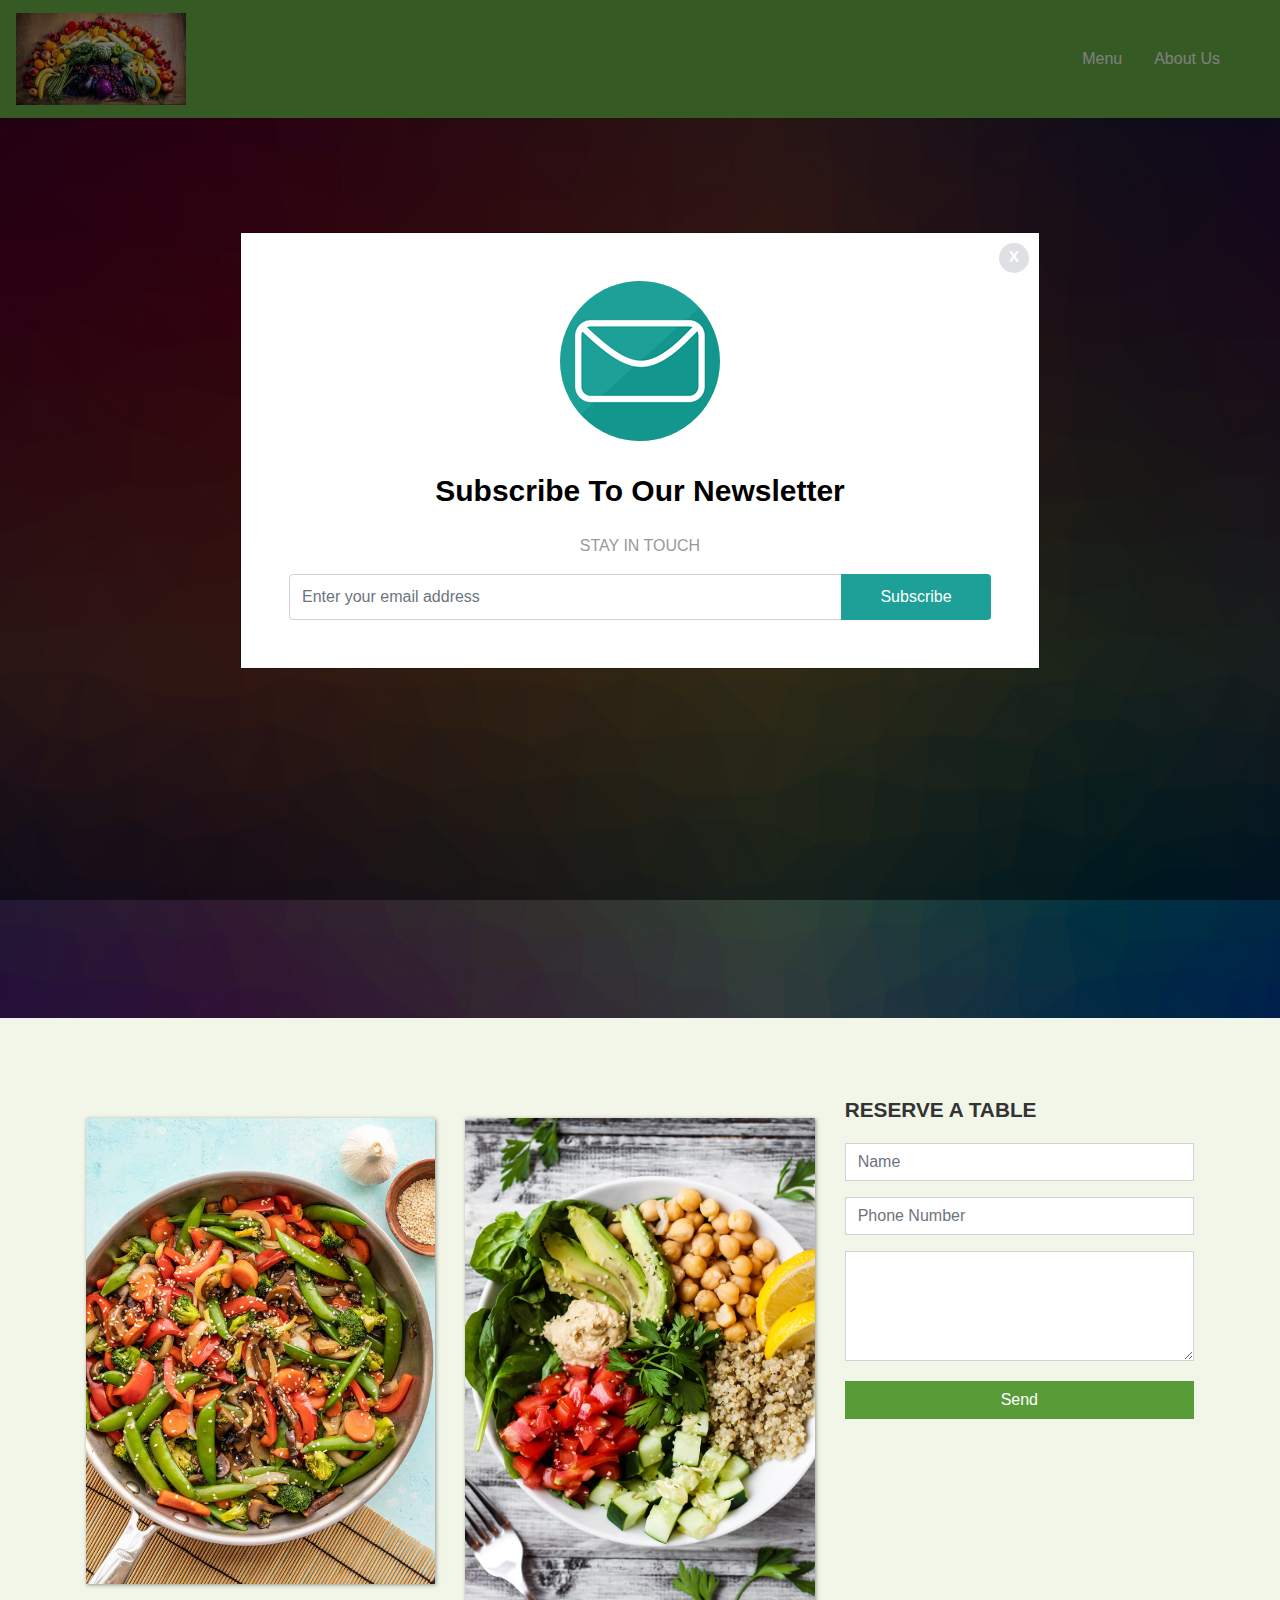
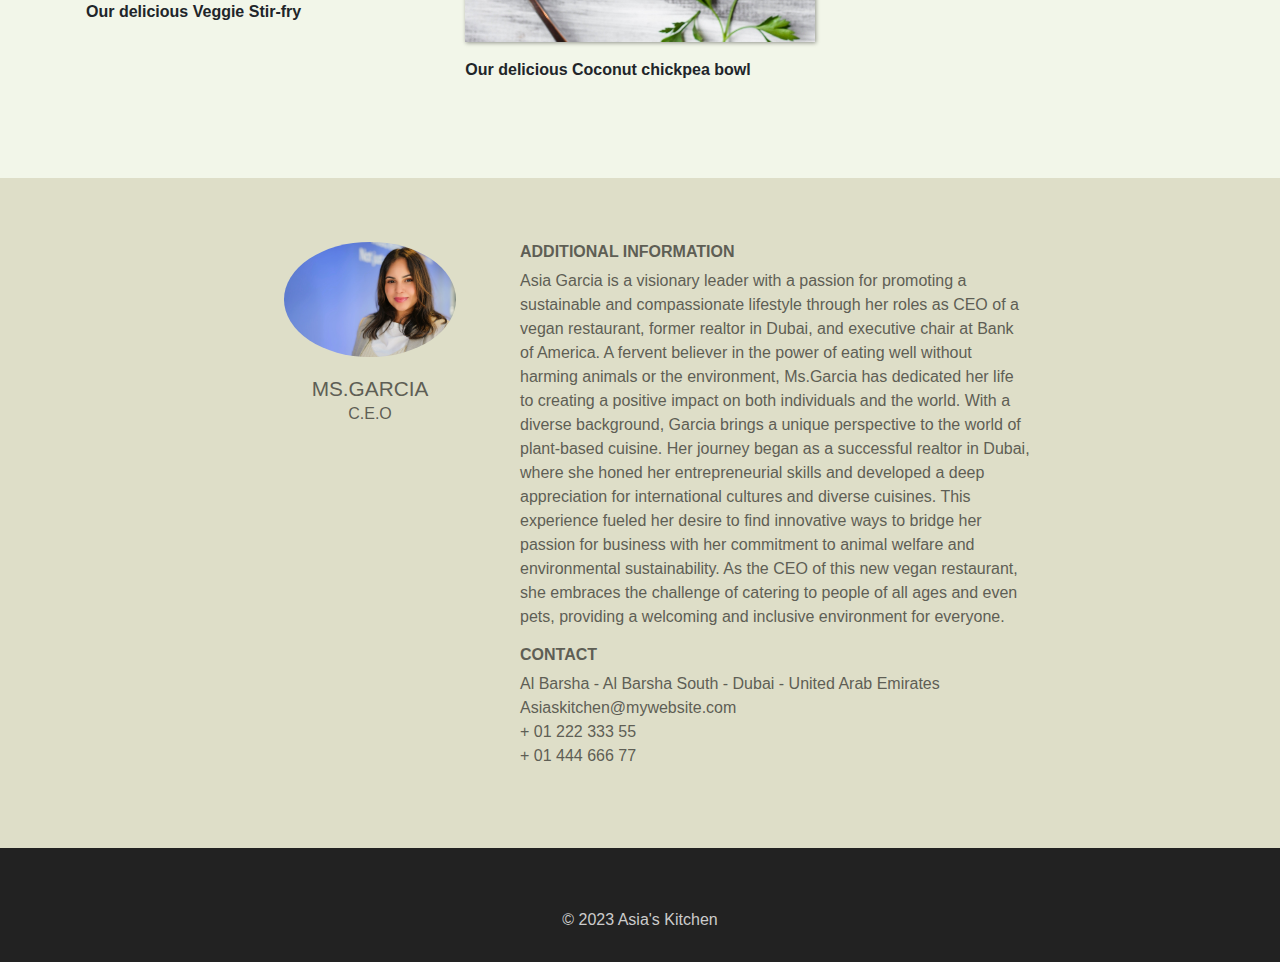
<file: index.html>
<!DOCTYPE html>
<html lang="en">

<head>
	<title>Asia's Kitchen</title>
	<meta charset="utf-8">
	<meta name="viewport" content="width=device-width, initial-scale=1">
	<link rel="stylesheet" href="bootstrap/css/bootstrap.min.css">
	<link rel="stylesheet" type="text/css" href="main.css">
	<style>
		.logo {
			width: 20%; /* Adjust the size as needed */
		}
	</style>
</head>

<body>

	<nav class="navbar navbar-expand-md">
		<a class="navbar-brand" href="#"><img class="logo" src="images/rainbow.jpg" alt="Logo"></a>
		<button class="navbar-toggler navbar-dark" type="button" data-toggle="collapse" data-target="#main-navigation">
			<span class="navbar-toggler-icon"></span>
		</button>
		
			<div class="card-body">
				<div class="collapse navbar-collapse" id="main-navigation">
					<ul class="navbar-nav">
						<li class="nav-item">
							<a class="nav-link" href="menu.html">Menu</a>
						</li>
						<li class="nav-item">
							<a class="nav-link" href="about.html">About Us</a>
						</li>
					</ul>
				</div>
			</div>
		</div>
	</nav>

	<header class="page-header header container-fluid">
		<div class="overlay"></div>
		<div class="description">
			<h1>Welcome to Asia's Kitchen!</h1>
			<p>where we strive to provide our customers with the most authentic and delicious Vegan Eats!</p>
			<button class="btn btn-outline-secondary btn-lg">Order Now</button>
		</div>
	</header>

	<div class="container features">
		<div class="row">
			<div class="col-lg-4 col-md-4 col-sm-6">
				<h3 class="feature-title"></h3>
				<img src="images/veggie.jpg" class="img-fluid">
				<p><b>Our delicious Veggie Stir-fry</b></p>
			</div>
			<div class="col-lg-4 col-md-4 col-sm-6">
				<h3 class="feature-title"></h3>
				<img src="images/bowl.jpg" class="img-fluid">
				<p><b>Our delicious Coconut chickpea bowl</b></p>
			</div>
			<div class="col-lg-4 col-md-4 col-sm-6">
				<h3 class="feature-title">Reserve a table</h3>
				<div class="form-group">
					<input type="text" class="form-control" placeholder="Name" name="">
				</div>
				<div class="form-group">
					<input type="email" class="form-control" placeholder="Phone Number" name="phonenumber">
				</div>
				<div class="form-group">
					<textarea class="form-control" rows="4"></textarea>
				</div>
				<input type="submit" class="btn btn-secondary btn-block" value="Send" name="">
			</div>
		</div>
	</div>

	<div class="background">
		<div id="menu-section" class="container team">
			<div class="row">
				<div class="card col-lg-3 col-md-3 col-sm-4 text-center mx-auto">
					<img class="card-img-top rounded-circle" src="images/me.jpg" alt="Card image">
					<div class="card-body">
						<h4 class="card-title">Ms.Garcia</h4>
						<p class="card-text">C.E.O</p>
					</div>
				</div>

				<div class="col-lg-8 col-md-8 col-sm-12">
					<div class="additional-info">
						<h6 class="text-uppercase font-weight-bold">Additional Information</h6>
						<p>Asia Garcia is a visionary leader with a passion for promoting a sustainable and compassionate lifestyle through her roles as CEO of a vegan restaurant, former realtor in Dubai, and executive chair at Bank of America. A fervent believer in the power of eating well without harming animals or the environment, Ms.Garcia has dedicated her life to creating a positive impact on both individuals and the world. With a diverse background, Garcia brings a unique perspective to the world of plant-based cuisine. Her journey began as a successful realtor in Dubai, where she honed her entrepreneurial skills and developed a deep appreciation for international cultures and diverse cuisines. This experience fueled her desire to find innovative ways to bridge her passion for business with her commitment to animal welfare and environmental sustainability. As the CEO of this new vegan restaurant, she embraces the challenge of catering to people of all ages and even pets, providing a welcoming and inclusive environment for everyone.</p>
					</div>

					<div class="contact-info">
						<h6 class="text-uppercase font-weight-bold">Contact</h6>
						<p>Al Barsha - Al Barsha South - Dubai - United Arab Emirates
							<br/>Asiaskitchen@mywebsite.com
							<br/>+ 01 222 333 55
							<br/>+ 01 444 666 77</p>
					</div>
				</div>
			</div>
		</div>
	</div>

	<footer class="page-footer">
		<div class="container text-center">
			© 2023 Asia's Kitchen
		</div>
	</footer>

	<script src="jquery-3.5.1.min.js"></script>
	<script src="bootstrap/js/bootstrap.min.js"></script>
	<script src="main.js"></script>

	<div id="demo-modal" class="modal fade">
		<div class="modal-dialog modal-lg modal-dialog-centered">
			<div class="modal-content">
				<div class="modal-header">
					<img class="rounded-circle mx-auto" src="images/email-icon.png" alt="modal image">
					<button type="button" class="close" data-dismiss="modal" aria-label="close">
						<span>x</span>
					</button>
				</div>
				<div class="modal-body text-center">
					<h4>Subscribe to our newsletter</h4>
					<p>STAY IN TOUCH</p>
					<div class="input-group">
						<input type="email" class="form-control" placeholder="Enter your email address" name="email">
						<div class="input-group-append">
							<input type="submit" class="btn" value="Subscribe">
						</div>
					</div>
				</div>
			</div>
		</div>
	</div>

</body>

</html
</file>
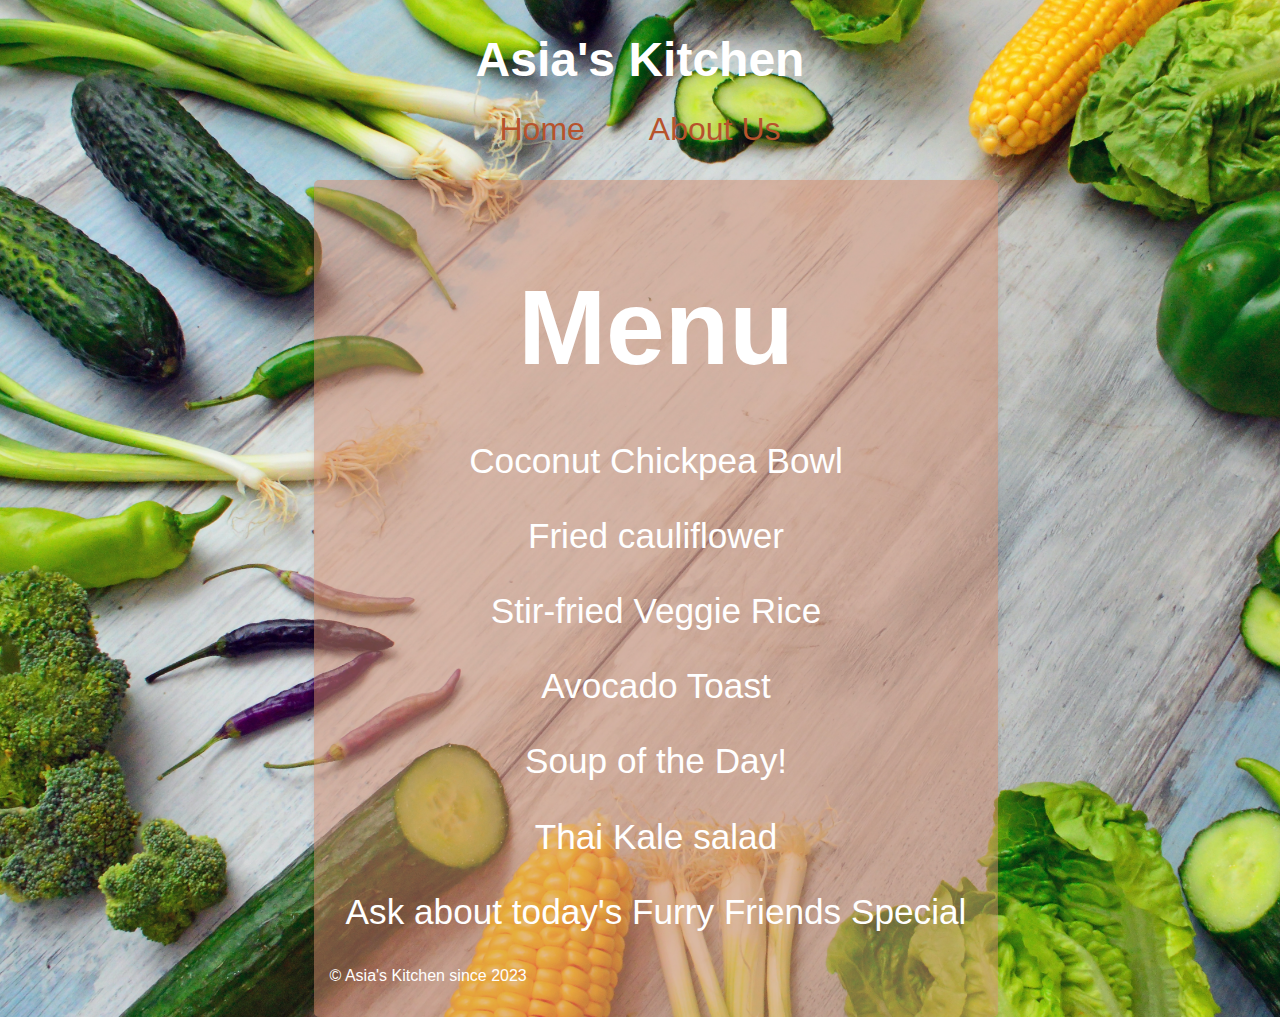
<file: menu.html>
<!DOCTYPE html>
<html lang="en">
<head>
    <link rel="stylesheet"type="text/css" href="menustyle.css">
    <meta charset="UTF-8">
    <meta name="viewport" content="width=device-width, initial-scale=1.0">
    <div class="shadow-box">
    <title>Asia's Kitchen - Menu</title>
    <style>
        body {
            background-image: url("ikea.jpg");
            background-size: cover;
            background-repeat: no-repeat;
            font-family: Arial, sans-serif;
            color: white;
            display: flex;
            flex-direction: column;
            align-items: center;
        }

        h1 {
            text-align: center;
            font-size: 3em;
            margin-bottom: 0.5em;
        }

        .nav {
            display: flex;
            justify-content: center;
            margin-bottom: 2em;
        }

        a {
            color: rgb(183, 83, 44);
            text-decoration: none;
            font-size: 2.0em;
            margin: 0 1em;
        }

        a:hover {
            text-decoration: underline;
        }

        img {
            width: 50%;
            margin-bottom: 2em;
        }

        .menu-items {
            text-align: center;
            font-size: 2.2em;
        }

        .menu-item {
            margin-bottom: 1em;
        }
    </style>
</head>
<body>
    <h1>Asia's Kitchen</h1>
    <nav class="nav">
        <a href="index.html">Home</a>
        <a href="about.html">About Us</a>
    </nav>
    <div class="menu">
        <div class="menu-box">
    <div class="menu-items">
        <h1>Menu</h1>
        <div class="menu-item">Coconut Chickpea Bowl</div>
        <div class="menu-item">Fried cauliflower</div>
        <div class="menu-item">Stir-fried Veggie Rice</div>
        <div class="menu-item">Avocado Toast</div>
        <div class="menu-item">Soup of the Day!</div>
        <div class="menu-item">Thai Kale salad</div>
        <div class="menu-item">Ask about today's Furry Friends Special</div>
        </div>

    <p>&copy; Asia's Kitchen since 2023</p></div></body>
    </div>
</body>
</html>
</file>
<file: main.css>
/*--- page ---*/

body {
	padding: 0;
	margin: 0;
	background: #f2f6e9; 
}

/*--- navigation bar ---*/

.navbar {
	background: #6ab446;
}

.nav-link,
.navbar-brand {
	color: #fff;
	cursor: pointer;
}

.nav-link {
	margin-right: 1em !important;
}

.nav-link:hover {
	color: #000;
}

.navbar-collapse {
	justify-content: flex-end;
}

/*--- header ---*/

.header {
	background-image: url('images/header-background.jpg');
	background-size: cover;
	background-position: center;
	position: relative;
}

.overlay {
	position: absolute;
	min-height: 100%;
	min-width: 100%;
	left: 0;
	top: 0;
	background: rgba(0, 0, 0, 0.6);
}

.description {
	left: 50%;
	position: absolute;
	top: 45%;
	transform: translate(-50%, -55%);
	text-align: center;
}

.description h1 {
	color: #6ab446;
}

.description p {
	color: #fff;
	font-size: 1.3rem;
	line-height: 1.5;
}

.description button {
	border: 1px solid #6ab446;
	background: #6ab446;
	border-radius: 0;
	color: #fff;
}

.description button:hover {
	border: 1px solid #fff;
	background: #fff;
	color: #000;
}

/*--- feature section ---*/

.features {
	margin: 4em auto;
	padding: 1em;
	position: relative;
}

.feature-title {
	color: #333;
	font-size: 1.3rem;
	font-weight: 700;
	margin-bottom: 20px;
	text-transform: uppercase;
}

.features img {
	-webkit-box-shadow: 1px 1px 4px rgba(0, 0, 0, 0.4);
	-moz-box-shadow: 1px 1px 4px rgba(0, 0, 0, 0.4);
	box-shadow: 1px 1px 4px rgba(0, 0, 0, 0.4);
	margin-bottom: 16px;
}

.features .form-control,
.features input {
	border-radius: 0;
}

.features .btn {
	background-color: #589b37;
	border: 1px solid #589b37;
	color: #fff;
	margin-top: 20px;
}

.features .btn:hover {
	background-color: #333;
	border: 1px solid #333;
}

/*--- team section ---*/

.background {
	background: #dedec8;
	padding: 4em 0;
}

.team {
	color: #5e5e55;
	padding: 0 180px;
}

.team .card-columns {
	-webkit-column-count: 4;
	-moz-column-count: 4;
	column-count: 4;
}

.team .card {
	background:none;
	border: none;
}

.team .card-title {
	font-size: 1.3rem;
	margin-bottom: 0;
	text-transform: uppercase;
}

/*--- footer ---*/

.page-footer {
	background-color: #222;
	color: #ccc;
	padding: 60px 0 30px;
}

.footer-copyright {
	color: #666;
	padding: 40px 0;
}

/*--- modal ---*/

#demo-modal .modal-content {
	border-radius: 0;
	padding: 2rem;
}

#demo-modal .modal-header {
	border-bottom: none;
}

#demo-modal h4 {
    color: #000;
    font-size: 30px;
    margin: 0 0 25px;
    font-weight: bold;
    text-transform: capitalize;
}

#demo-modal .close {
	background: #c0c3c8;
    border-radius: 50%;
	color: #fff;
    font-size: 19px;
	font-weight: normal;
    height: 30px;
    opacity: 0.5;
    padding: 0;
    position: absolute;
    right: 26px;
    text-align: center;
    top: 26px;
    width: 30px;
}

#demo-modal .close span {
	position: relative;
	top: -3px;
}

#demo-modal .modal-body p {
	color: #999;
}

#demo-modal .form-control,
#demo-modal .btn {
	min-height: 46px;
}

#demo-modal .btn {
	background-color: #1da098;
	border: none;
	color: #fff;
	min-width: 150px;
	transition: all 0.4s;
}

#demo-modal .btn:hover,
#demo-modal .btn:focus {
	background-color: #12968d;
}

/*--- media queries ---*/

@media (max-width: 991.98px) {

	.team {
		padding: 0 15px;
	}
	
}

@media (max-width: 575.98px) {

	.description {
		left: 0;
		padding: 0 15px;
		position: absolute;
		top: 10%;
		transform: none;
		text-align: center;
	}
	
	.description h1 {
		font-size: 2em;
	}
	
	.description p {
		font-size: 1.2rem;
	}
	
	.features {
		margin: 0;
	}
	
	.team {
		max-width: 60%;
	}
	
	#demo-modal .btn {
		min-width: auto;
	}

}
</file>
<file: menustyle.css>
/* Modify the body rule in the menu-styles.css file */

body {
    background-color: #a15425; /* Change the background color to terracotta */
    font-family: 'Timberline', Arial, sans-serif;
    color: #cc4e5c;
    margin: 0;
    padding: 0;
    min-height: 100vh;
    display: flex;
    flex-direction: column;
    justify-content: center;
    align-items: center;

    /* Add this rule to your menu-styles.css file */



}

/* Add the following CSS rule for the Order Now link */
.order-now {
    text-align: center;
    margin-top: 2em;
}

.order-now a {
    color: rgb(217, 110, 44);
    text-decoration: none;
    font-size: 1.5em;
    transition: color 0.3s;
}

.order-now a:hover {
    color: rgb(92, 146, 92);
}


.container {
    max-width: 1200px;
    margin: 0 auto;
    padding: 20px;
}

h1 {
    text-align: center;
    font-size: 3em;
    margin-bottom: 0.5em;
   color: rgb(255, 255, 255);
}

h1:hover {
    color: rgb(255, 255, 255);
}

.nav {
    display: flex;
    justify-content: center;
    margin-bottom: 2em;
}

a {
    color: rgb(100, 142, 100);
    text-decoration: none;
    font-size: 1.5em;
    margin: 0 1em;
}

a:hover {
    text-decoration: underline;
}

img {
    width: 50%;
    margin-bottom: 2em;
}

.menu-items {
    text-align: center;
    font-size: 1.2em;
}

.menu-item {
    margin-bottom: 1em;
}

@media (max-width: 768px) {
    .nav {
        flex-direction: column;
        align-items: center;
    }

    a {
        margin: 0.5em 0;
    }

    img {
        width: 100%;
    }
}
/* Add this to your styles.css file */

.order-now {
    text-align: center;
    margin-top: 2em;
}

.order-now a {
    color: white;
    text-decoration: none;
    font-size: 2em;
    padding: 10px 20px;
    border: 2px solid white;
    transition: color 0.3s, background-color 0.3s;
}

.order-now a:hover {
    color: rgb(101, 151, 101);
    background-color: rgb(199, 100, 50);
}


/* Add this rule to your menu-styles.css file */

body {
    color: #b65d38; /* Terracotta color */
}

/* Add these rules to your menu-styles.css file */

.menu {
    position: relative;
}

.menu-box {
    background-color: rgba(207, 137, 108, 0.5);
    box-shadow: 0 4px 6px rgba(0, 0, 0, 0.1);
    border-radius: 5px;
    padding: 1em;
    width: 100%;
}

.footer {
    position: fixed;
    bottom: 1em;
    width: 100%;
    display: flex;
    justify-content: center;
}

.footer .copyright {
    color: white;
    text-align: center;
}
</file>
